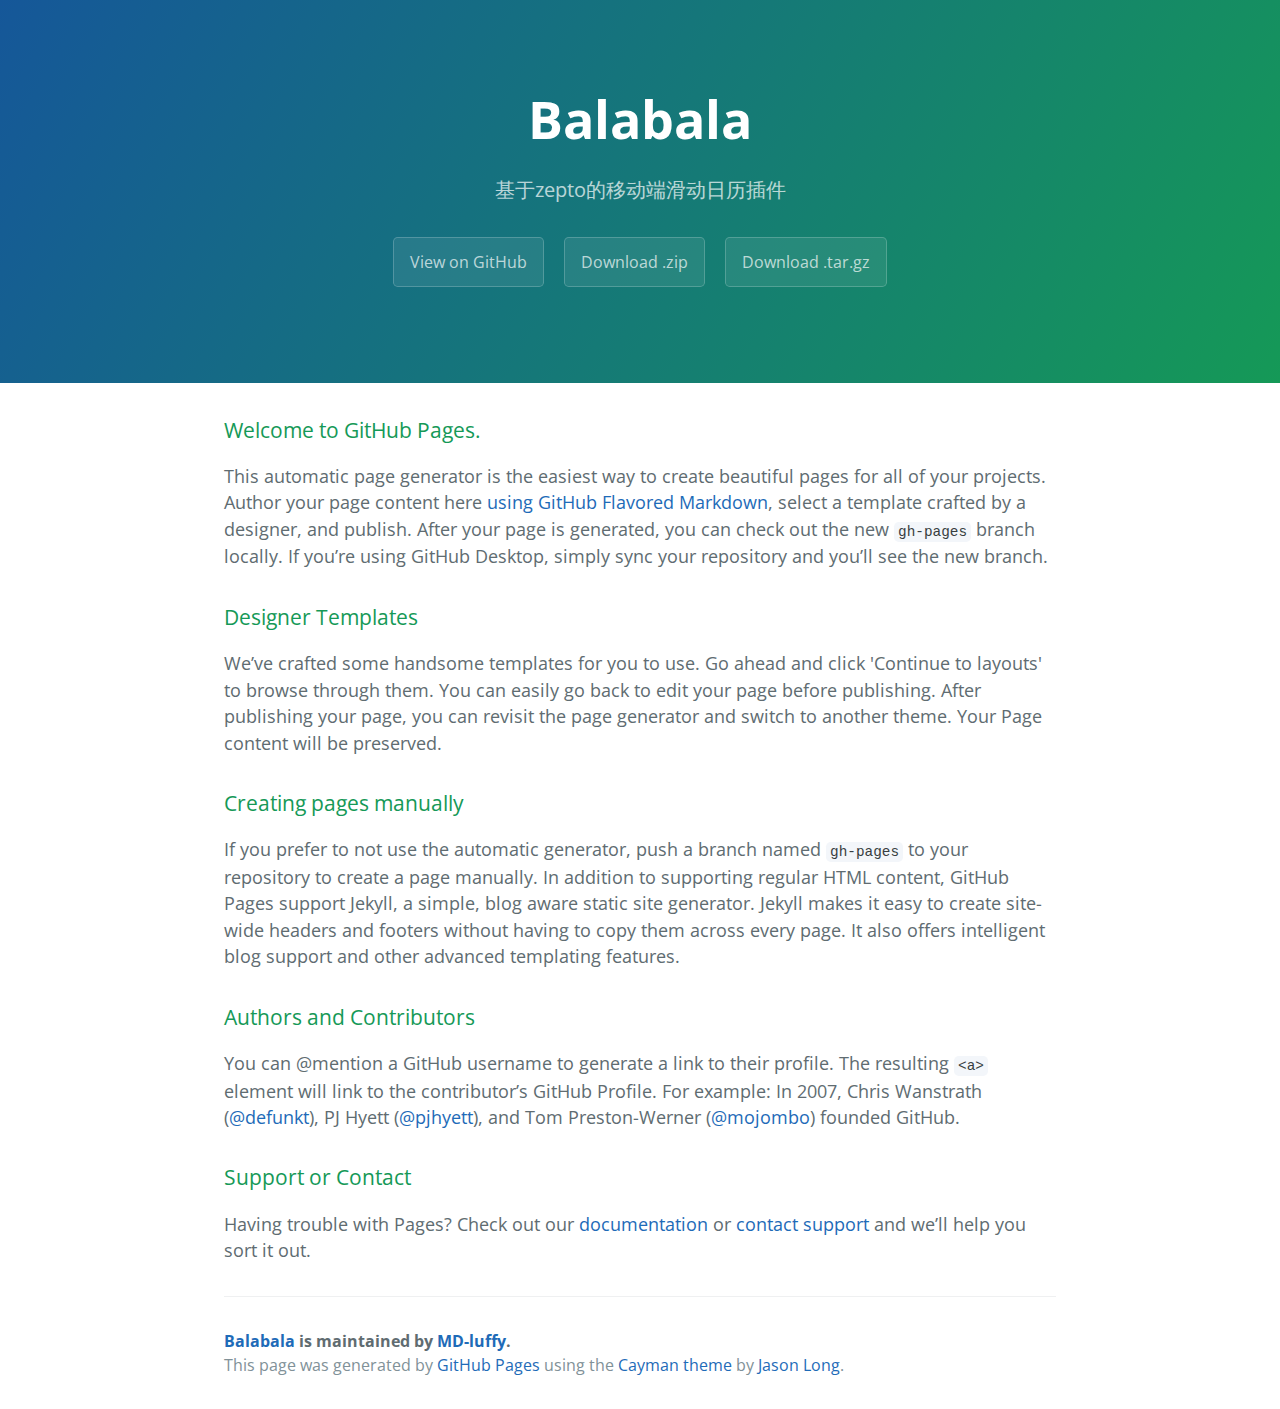
<file: index.html>
<!DOCTYPE html>
<html lang="en-us">
  <head>
    <meta charset="UTF-8">
    <title>Balabala by MD-luffy</title>
    <meta name="viewport" content="width=device-width, initial-scale=1">
    <link rel="stylesheet" type="text/css" href="stylesheets/normalize.css" media="screen">
    <link href='https://fonts.googleapis.com/css?family=Open+Sans:400,700' rel='stylesheet' type='text/css'>
    <link rel="stylesheet" type="text/css" href="stylesheets/stylesheet.css" media="screen">
    <link rel="stylesheet" type="text/css" href="stylesheets/github-light.css" media="screen">
  </head>
  <body>
    <section class="page-header">
      <h1 class="project-name">Balabala</h1>
      <h2 class="project-tagline">基于zepto的移动端滑动日历插件</h2>
      <a href="https://github.com/MD-luffy/balabala" class="btn">View on GitHub</a>
      <a href="https://github.com/MD-luffy/balabala/zipball/master" class="btn">Download .zip</a>
      <a href="https://github.com/MD-luffy/balabala/tarball/master" class="btn">Download .tar.gz</a>
    </section>

    <section class="main-content">
      <h3>
<a id="welcome-to-github-pages" class="anchor" href="#welcome-to-github-pages" aria-hidden="true"><span aria-hidden="true" class="octicon octicon-link"></span></a>Welcome to GitHub Pages.</h3>

<p>This automatic page generator is the easiest way to create beautiful pages for all of your projects. Author your page content here <a href="https://guides.github.com/features/mastering-markdown/">using GitHub Flavored Markdown</a>, select a template crafted by a designer, and publish. After your page is generated, you can check out the new <code>gh-pages</code> branch locally. If you’re using GitHub Desktop, simply sync your repository and you’ll see the new branch.</p>

<h3>
<a id="designer-templates" class="anchor" href="#designer-templates" aria-hidden="true"><span aria-hidden="true" class="octicon octicon-link"></span></a>Designer Templates</h3>

<p>We’ve crafted some handsome templates for you to use. Go ahead and click 'Continue to layouts' to browse through them. You can easily go back to edit your page before publishing. After publishing your page, you can revisit the page generator and switch to another theme. Your Page content will be preserved.</p>

<h3>
<a id="creating-pages-manually" class="anchor" href="#creating-pages-manually" aria-hidden="true"><span aria-hidden="true" class="octicon octicon-link"></span></a>Creating pages manually</h3>

<p>If you prefer to not use the automatic generator, push a branch named <code>gh-pages</code> to your repository to create a page manually. In addition to supporting regular HTML content, GitHub Pages support Jekyll, a simple, blog aware static site generator. Jekyll makes it easy to create site-wide headers and footers without having to copy them across every page. It also offers intelligent blog support and other advanced templating features.</p>

<h3>
<a id="authors-and-contributors" class="anchor" href="#authors-and-contributors" aria-hidden="true"><span aria-hidden="true" class="octicon octicon-link"></span></a>Authors and Contributors</h3>

<p>You can @mention a GitHub username to generate a link to their profile. The resulting <code>&lt;a&gt;</code> element will link to the contributor’s GitHub Profile. For example: In 2007, Chris Wanstrath (<a href="https://github.com/defunkt" class="user-mention">@defunkt</a>), PJ Hyett (<a href="https://github.com/pjhyett" class="user-mention">@pjhyett</a>), and Tom Preston-Werner (<a href="https://github.com/mojombo" class="user-mention">@mojombo</a>) founded GitHub.</p>

<h3>
<a id="support-or-contact" class="anchor" href="#support-or-contact" aria-hidden="true"><span aria-hidden="true" class="octicon octicon-link"></span></a>Support or Contact</h3>

<p>Having trouble with Pages? Check out our <a href="https://help.github.com/pages">documentation</a> or <a href="https://github.com/contact">contact support</a> and we’ll help you sort it out.</p>

      <footer class="site-footer">
        <span class="site-footer-owner"><a href="https://github.com/MD-luffy/balabala">Balabala</a> is maintained by <a href="https://github.com/MD-luffy">MD-luffy</a>.</span>

        <span class="site-footer-credits">This page was generated by <a href="https://pages.github.com">GitHub Pages</a> using the <a href="https://github.com/jasonlong/cayman-theme">Cayman theme</a> by <a href="https://twitter.com/jasonlong">Jason Long</a>.</span>
      </footer>

    </section>

  
  </body>
</html>
</file>
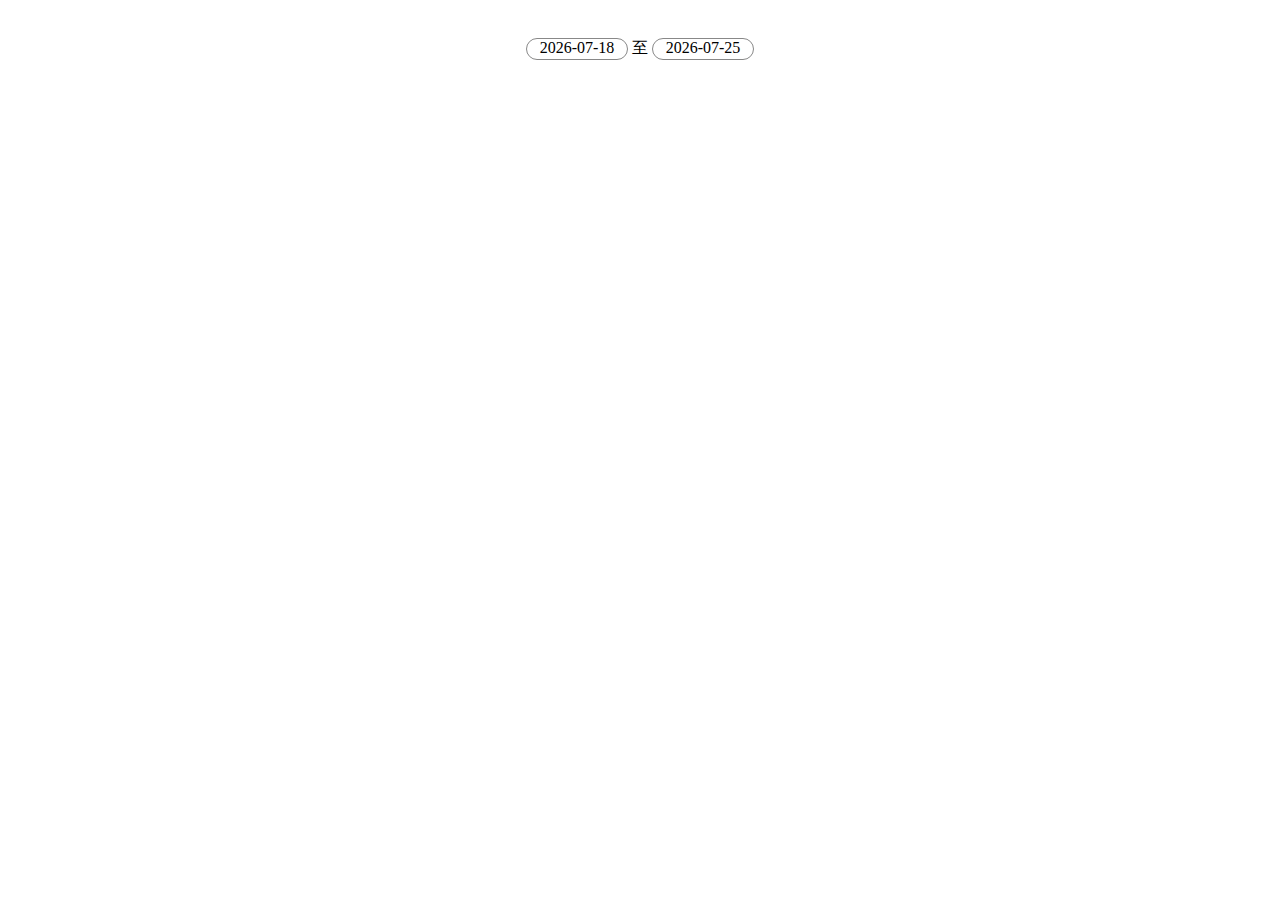
<file: balabala.html>
<!DOCTYPE html>
<html lang="en">

<head>
    <meta charset="UTF-8">
    <title>balabala-test</title>
    <meta name="viewport" content="width=device-width,initial-scale=1.0, minimum-scale=1.0, maximum-scale=1.0, user-scalable=no" />
    <meta name="apple-mobile-web-app-capable" content="yes" />
    <meta name="format-detection" content="telephone=no" />
    <link rel="stylesheet" type="text/css" href="balabala.css" />
    <script type="text/javascript" src="zepto.min.js"></script>
    <script type="text/javascript" src="balabala.js"></script>
    <style type="text/css">
    .my-date {
	    display: inline-block;
	    height: 20px;
	    width: 100px;
	    text-align: center;
	    margin-top: 30px;
	    border-radius: 15px;
	    border: 1px solid #888;
	}
	</style>
</head>

<body>
    <div style="text-align: center;">
        <span class="balabala-select my-date" balabala-attr="begin-date"></span>
        <span>至</span>
        <span class="balabala-select my-date" balabala-attr="end-date"></span>
    </div>
    <script type="text/javascript">
        //...
        var datePicker = {
            theme: '',
            //dayGap: '',
            beginDay: '',
            endDay: '',
            callback: function test() {
                // alert(o);
            }
        };
        $('.balabala-select').balabala(datePicker);
    </script>
</body>

</html>
</file>
<file: stylesheets/stylesheet.css>
* {
  box-sizing: border-box; }

body {
  padding: 0;
  margin: 0;
  font-family: "Open Sans", "Helvetica Neue", Helvetica, Arial, sans-serif;
  font-size: 16px;
  line-height: 1.5;
  color: #606c71; }

a {
  color: #1e6bb8;
  text-decoration: none; }
  a:hover {
    text-decoration: underline; }

.btn {
  display: inline-block;
  margin-bottom: 1rem;
  color: rgba(255, 255, 255, 0.7);
  background-color: rgba(255, 255, 255, 0.08);
  border-color: rgba(255, 255, 255, 0.2);
  border-style: solid;
  border-width: 1px;
  border-radius: 0.3rem;
  transition: color 0.2s, background-color 0.2s, border-color 0.2s; }
  .btn + .btn {
    margin-left: 1rem; }

.btn:hover {
  color: rgba(255, 255, 255, 0.8);
  text-decoration: none;
  background-color: rgba(255, 255, 255, 0.2);
  border-color: rgba(255, 255, 255, 0.3); }

@media screen and (min-width: 64em) {
  .btn {
    padding: 0.75rem 1rem; } }

@media screen and (min-width: 42em) and (max-width: 64em) {
  .btn {
    padding: 0.6rem 0.9rem;
    font-size: 0.9rem; } }

@media screen and (max-width: 42em) {
  .btn {
    display: block;
    width: 100%;
    padding: 0.75rem;
    font-size: 0.9rem; }
    .btn + .btn {
      margin-top: 1rem;
      margin-left: 0; } }

.page-header {
  color: #fff;
  text-align: center;
  background-color: #159957;
  background-image: linear-gradient(120deg, #155799, #159957); }

@media screen and (min-width: 64em) {
  .page-header {
    padding: 5rem 6rem; } }

@media screen and (min-width: 42em) and (max-width: 64em) {
  .page-header {
    padding: 3rem 4rem; } }

@media screen and (max-width: 42em) {
  .page-header {
    padding: 2rem 1rem; } }

.project-name {
  margin-top: 0;
  margin-bottom: 0.1rem; }

@media screen and (min-width: 64em) {
  .project-name {
    font-size: 3.25rem; } }

@media screen and (min-width: 42em) and (max-width: 64em) {
  .project-name {
    font-size: 2.25rem; } }

@media screen and (max-width: 42em) {
  .project-name {
    font-size: 1.75rem; } }

.project-tagline {
  margin-bottom: 2rem;
  font-weight: normal;
  opacity: 0.7; }

@media screen and (min-width: 64em) {
  .project-tagline {
    font-size: 1.25rem; } }

@media screen and (min-width: 42em) and (max-width: 64em) {
  .project-tagline {
    font-size: 1.15rem; } }

@media screen and (max-width: 42em) {
  .project-tagline {
    font-size: 1rem; } }

.main-content :first-child {
  margin-top: 0; }
.main-content img {
  max-width: 100%; }
.main-content h1, .main-content h2, .main-content h3, .main-content h4, .main-content h5, .main-content h6 {
  margin-top: 2rem;
  margin-bottom: 1rem;
  font-weight: normal;
  color: #159957; }
.main-content p {
  margin-bottom: 1em; }
.main-content code {
  padding: 2px 4px;
  font-family: Consolas, "Liberation Mono", Menlo, Courier, monospace;
  font-size: 0.9rem;
  color: #383e41;
  background-color: #f3f6fa;
  border-radius: 0.3rem; }
.main-content pre {
  padding: 0.8rem;
  margin-top: 0;
  margin-bottom: 1rem;
  font: 1rem Consolas, "Liberation Mono", Menlo, Courier, monospace;
  color: #567482;
  word-wrap: normal;
  background-color: #f3f6fa;
  border: solid 1px #dce6f0;
  border-radius: 0.3rem; }
  .main-content pre > code {
    padding: 0;
    margin: 0;
    font-size: 0.9rem;
    color: #567482;
    word-break: normal;
    white-space: pre;
    background: transparent;
    border: 0; }
.main-content .highlight {
  margin-bottom: 1rem; }
  .main-content .highlight pre {
    margin-bottom: 0;
    word-break: normal; }
.main-content .highlight pre, .main-content pre {
  padding: 0.8rem;
  overflow: auto;
  font-size: 0.9rem;
  line-height: 1.45;
  border-radius: 0.3rem; }
.main-content pre code, .main-content pre tt {
  display: inline;
  max-width: initial;
  padding: 0;
  margin: 0;
  overflow: initial;
  line-height: inherit;
  word-wrap: normal;
  background-color: transparent;
  border: 0; }
  .main-content pre code:before, .main-content pre code:after, .main-content pre tt:before, .main-content pre tt:after {
    content: normal; }
.main-content ul, .main-content ol {
  margin-top: 0; }
.main-content blockquote {
  padding: 0 1rem;
  margin-left: 0;
  color: #819198;
  border-left: 0.3rem solid #dce6f0; }
  .main-content blockquote > :first-child {
    margin-top: 0; }
  .main-content blockquote > :last-child {
    margin-bottom: 0; }
.main-content table {
  display: block;
  width: 100%;
  overflow: auto;
  word-break: normal;
  word-break: keep-all; }
  .main-content table th {
    font-weight: bold; }
  .main-content table th, .main-content table td {
    padding: 0.5rem 1rem;
    border: 1px solid #e9ebec; }
.main-content dl {
  padding: 0; }
  .main-content dl dt {
    padding: 0;
    margin-top: 1rem;
    font-size: 1rem;
    font-weight: bold; }
  .main-content dl dd {
    padding: 0;
    margin-bottom: 1rem; }
.main-content hr {
  height: 2px;
  padding: 0;
  margin: 1rem 0;
  background-color: #eff0f1;
  border: 0; }

@media screen and (min-width: 64em) {
  .main-content {
    max-width: 64rem;
    padding: 2rem 6rem;
    margin: 0 auto;
    font-size: 1.1rem; } }

@media screen and (min-width: 42em) and (max-width: 64em) {
  .main-content {
    padding: 2rem 4rem;
    font-size: 1.1rem; } }

@media screen and (max-width: 42em) {
  .main-content {
    padding: 2rem 1rem;
    font-size: 1rem; } }

.site-footer {
  padding-top: 2rem;
  margin-top: 2rem;
  border-top: solid 1px #eff0f1; }

.site-footer-owner {
  display: block;
  font-weight: bold; }

.site-footer-credits {
  color: #819198; }

@media screen and (min-width: 64em) {
  .site-footer {
    font-size: 1rem; } }

@media screen and (min-width: 42em) and (max-width: 64em) {
  .site-footer {
    font-size: 1rem; } }

@media screen and (max-width: 42em) {
  .site-footer {
    font-size: 0.9rem; } }
</file>
<file: stylesheets/github-light.css>
/*
The MIT License (MIT)

Copyright (c) 2016 GitHub, Inc.

Permission is hereby granted, free of charge, to any person obtaining a copy
of this software and associated documentation files (the "Software"), to deal
in the Software without restriction, including without limitation the rights
to use, copy, modify, merge, publish, distribute, sublicense, and/or sell
copies of the Software, and to permit persons to whom the Software is
furnished to do so, subject to the following conditions:

The above copyright notice and this permission notice shall be included in all
copies or substantial portions of the Software.

THE SOFTWARE IS PROVIDED "AS IS", WITHOUT WARRANTY OF ANY KIND, EXPRESS OR
IMPLIED, INCLUDING BUT NOT LIMITED TO THE WARRANTIES OF MERCHANTABILITY,
FITNESS FOR A PARTICULAR PURPOSE AND NONINFRINGEMENT. IN NO EVENT SHALL THE
AUTHORS OR COPYRIGHT HOLDERS BE LIABLE FOR ANY CLAIM, DAMAGES OR OTHER
LIABILITY, WHETHER IN AN ACTION OF CONTRACT, TORT OR OTHERWISE, ARISING FROM,
OUT OF OR IN CONNECTION WITH THE SOFTWARE OR THE USE OR OTHER DEALINGS IN THE
SOFTWARE.

*/

.pl-c /* comment */ {
  color: #969896;
}

.pl-c1 /* constant, variable.other.constant, support, meta.property-name, support.constant, support.variable, meta.module-reference, markup.raw, meta.diff.header */,
.pl-s .pl-v /* string variable */ {
  color: #0086b3;
}

.pl-e /* entity */,
.pl-en /* entity.name */ {
  color: #795da3;
}

.pl-smi /* variable.parameter.function, storage.modifier.package, storage.modifier.import, storage.type.java, variable.other */,
.pl-s .pl-s1 /* string source */ {
  color: #333;
}

.pl-ent /* entity.name.tag */ {
  color: #63a35c;
}

.pl-k /* keyword, storage, storage.type */ {
  color: #a71d5d;
}

.pl-s /* string */,
.pl-pds /* punctuation.definition.string, string.regexp.character-class */,
.pl-s .pl-pse .pl-s1 /* string punctuation.section.embedded source */,
.pl-sr /* string.regexp */,
.pl-sr .pl-cce /* string.regexp constant.character.escape */,
.pl-sr .pl-sre /* string.regexp source.ruby.embedded */,
.pl-sr .pl-sra /* string.regexp string.regexp.arbitrary-repitition */ {
  color: #183691;
}

.pl-v /* variable */ {
  color: #ed6a43;
}

.pl-id /* invalid.deprecated */ {
  color: #b52a1d;
}

.pl-ii /* invalid.illegal */ {
  color: #f8f8f8;
  background-color: #b52a1d;
}

.pl-sr .pl-cce /* string.regexp constant.character.escape */ {
  font-weight: bold;
  color: #63a35c;
}

.pl-ml /* markup.list */ {
  color: #693a17;
}

.pl-mh /* markup.heading */,
.pl-mh .pl-en /* markup.heading entity.name */,
.pl-ms /* meta.separator */ {
  font-weight: bold;
  color: #1d3e81;
}

.pl-mq /* markup.quote */ {
  color: #008080;
}

.pl-mi /* markup.italic */ {
  font-style: italic;
  color: #333;
}

.pl-mb /* markup.bold */ {
  font-weight: bold;
  color: #333;
}

.pl-md /* markup.deleted, meta.diff.header.from-file */ {
  color: #bd2c00;
  background-color: #ffecec;
}

.pl-mi1 /* markup.inserted, meta.diff.header.to-file */ {
  color: #55a532;
  background-color: #eaffea;
}

.pl-mdr /* meta.diff.range */ {
  font-weight: bold;
  color: #795da3;
}

.pl-mo /* meta.output */ {
  color: #1d3e81;
}
</file>
<file: balabala.css>
.date-mask {
    position: fixed;
    top: 0px;
    left: 0px;
    right: 0px;
    bottom: 0px;
    width: 100%;
    height: 100%;
    z-index: 1001;
    background-color: rgba(0, 0, 0, 0.8);
    opacity: 0.80;
}

.date-picker {
    position: absolute;
    width: 70%;
    height: 50%;
    z-index: 1002;
    border-radius: 10px;
    background-color: rgb(255, 255, 255);
}

.date-a {
    text-align: center;
    height: 38px;
    line-height: 38px;
    padding: 0;
    font-size: 18px;
    font-size: 18px;
    box-sizing: border-box;
    -webkit-box-sizing: border-box;
}

.date-s {
    overflow: hidden;
    position: relative;
    box-sizing: border-box;
    -webkit-box-sizing: border-box;
}

.date-s li {
    /*display: block;*/
    
    box-sizing: border-box;
    -webkit-box-sizing: border-box;
}

.date-s-com {
    text-align: center;
    height: 100%;
    display: inline-block;
    position: absolute;
    background: -webkit-gradient(linear, 0% 100%, 0% 0%, from(rgb(50, 49, 49)), color-stop(0.40, rgba(255, 255, 255, 0)), color-stop(0.60, rgba(255, 255, 255, 0)), to(rgba(50, 49, 49, 1)));
}

.date-s-y {}

.date-s-m {}

.date-s-d {}

.date-s-u {
    list-style: none;
    padding: initial;
    margin: initial;
    color: #000;
    font-weight: bold;
}

.date-s-u li {
    width: 70%;
    margin: 0 auto;
}

.date-c {
    position: relative;
    overflow: hidden;
    height: 40px;
    box-sizing: border-box;
    -webkit-box-sizing: border-box;
}

.date-c-com {
    display: inline-block;
    box-sizing: border-box;
    -webkit-box-sizing: border-box;
    height: 40px;
    line-height: 40px;
    text-align: center;
    width: 50%;
    position: absolute;
}

.date-c-ok {
    left: 0px;
    border-top: 1px solid #dbdbdb;
    border-right: 1px solid #dbdbdb;
}

.date-c-no {
    right: 0px;
    border-top: 1px solid #dbdbdb;
}
</file>
